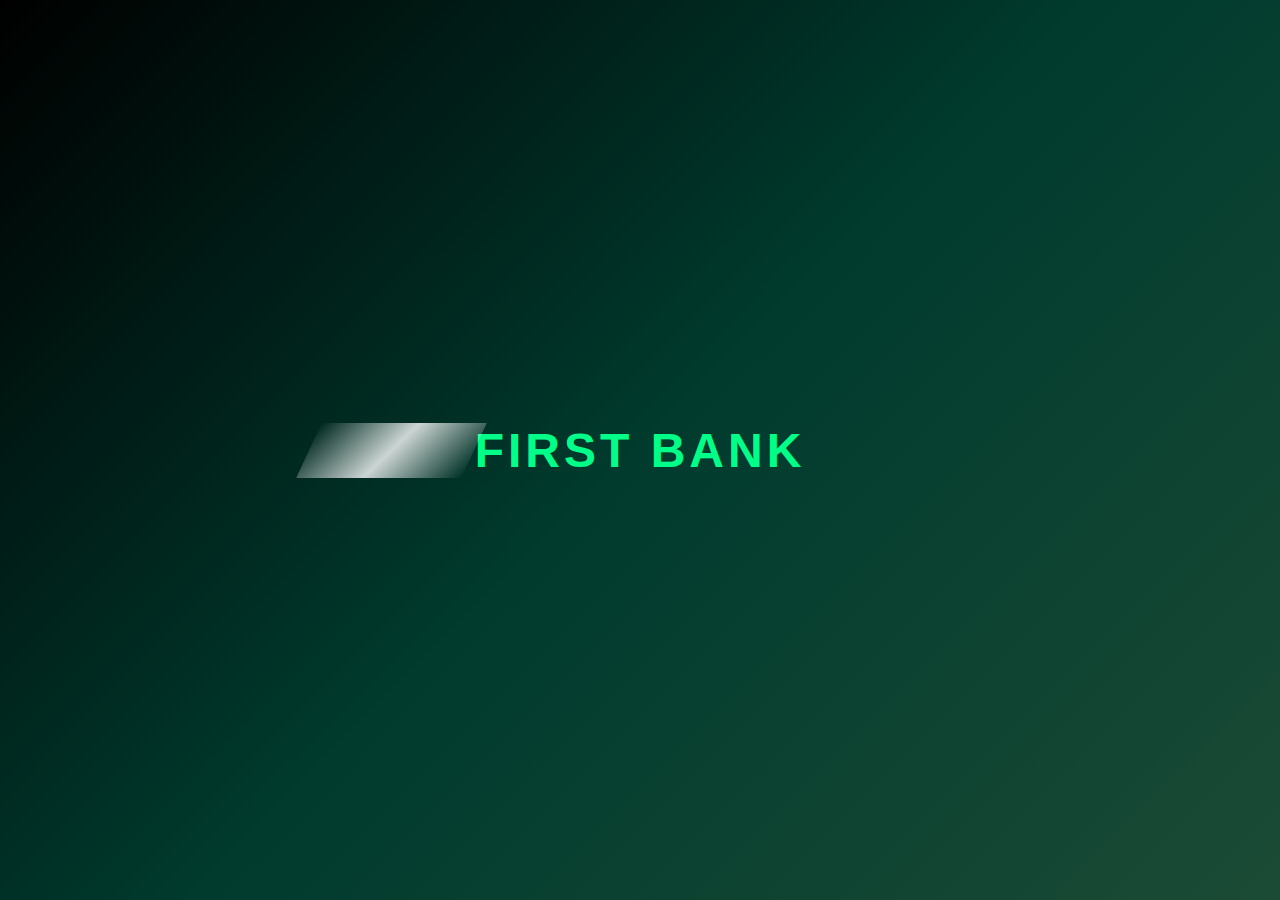
<file: index.html>
<!DOCTYPE html>
<html lang="pt-BR">
<head>
<meta charset="UTF-8" />
<meta name="viewport" content="width=device-width, initial-scale=1.0"/>
<title>Banco Seguro - First Bank</title>

<style>
* { margin:0; padding:0; box-sizing:border-box; }

body {
  font-family: 'Poppins', sans-serif;
  background: radial-gradient(circle at top, #001911, #000);
  color: #fff;
  height: 100vh;
  display: flex;
  flex-direction: column;
  justify-content: center;
  align-items: center;
  overflow-x: hidden;
}

/* ---------- Splash Screen ---------- */
#splash {
  position: fixed;
  top:0; left:0;
  width:100%; height:100%;
  background: linear-gradient(135deg, #000000, #003b2e, #1b4b35);
  display:flex;
  justify-content:center;
  align-items:center;
  z-index:9999;
  overflow:hidden;
}

#splash h1 {
  font-size:3rem;
  color:#00FF88;
  position: relative;
  text-transform: uppercase;
  letter-spacing: 4px;
  font-family: 'Poppins', sans-serif;
  animation: brilho 2s infinite alternate;
  text-align: center;
}

/* Linha de luz animada */
#splash h1::after {
  content:'';
  position:absolute;
  top:0; left:-50%;
  width:50%; height:100%;
  background: linear-gradient(120deg, rgba(255,255,255,0.0) 0%, rgba(255,255,255,0.8) 50%, rgba(255,255,255,0.0) 100%);
  transform: skewX(-25deg);
  animation: slide 2s forwards;
}

@keyframes slide {
  0% { left:-50%; }
  100% { left:150%; }
}

@keyframes brilho {
  0% { text-shadow: 0 0 6px #00FF88; }
  100% { text-shadow: 0 0 25px #00FF88; }
}

/* Fade out */
.fade-out {
  animation: fadeOut 1s forwards;
}
@keyframes fadeOut {
  0% { opacity:1; }
  100% { opacity:0; visibility:hidden; }
}

/* ---------- Container ---------- */
.container {
  display:none;
  text-align:center;
  padding: 30px 20px;
  max-width:400px;
  width:90%;
  background: rgba(0,0,0,0.3);
  border: 1px solid rgba(0,255,136,0.25);
  border-radius:20px;
  box-shadow: 0 0 20px rgba(0,255,136,0.1);
  backdrop-filter: blur(8px);
}

/* ---------- Logo e título ---------- */
.logo-banco {
  width: 250px;
  height: 200px;
  object-fit: contain;
  display: block;
  margin: 0 auto 10px auto;
  filter: drop-shadow(0 0 10px #00FF88);
  animation: brilho 2s infinite alternate;
}

h2 {
  color:#00FF88;
  font-weight:600;
  margin-bottom:20px;
  text-shadow:0 0 10px #00FF88;
}

/* ---------- Alternar login/cadastro ---------- */ 
.switcher {
  display:flex;
  gap:10px;
  justify-content:center;
  margin-bottom: 20px;
  flex-wrap: wrap;
}
.switcher button {
  padding:10px 16px;
  border-radius:20px;
  border:none;
  cursor:pointer;
  font-weight:bold;
  background:#003b2e;
  color:#00FF88;
  transition:0.3s;
  flex: 1;
  min-width: 120px;
}
.switcher .ativo {
  background:#00FF88;
  color:#000;
  box-shadow:0 0 10px #00FF88;
}

/* ---------- Formulários ---------- */
.formulario { display:none; }
.formulario.ativo { display:block; }

.input-group {
  display: flex;
  align-items: center;
  margin-bottom: 12px;
  background: rgba(0,255,136,0.08);
  border-radius: 12px;
  padding: 10px 14px;
  border: 1px solid rgba(0,255,136,0.25);
}
.input-group .icon {
  margin-right: 10px;
  font-size: 1.2rem;
}
.input-group input {
  flex: 1;
  background: transparent;
  border: none;
  outline: none;
  color: #fff;
  font-size: 1rem;
}

.btn-acessar {
  width: 100%;
  padding: 12px;
  border: none;
  border-radius: 20px;
  background: linear-gradient(90deg, #00ff88, #007755);
  color: #000;
  font-weight: bold;
  cursor: pointer;
  transition: 0.3s;
  margin-top: 8px;
}
.btn-acessar:hover {
  transform: scale(1.03);
  box-shadow: 0 0 15px #00ff88;
}

.mensagem-caixa { 
  margin-top:12px; 
  padding:10px 14px; 
  border-radius:10px; 
  display:inline-block; 
  min-width:250px; 
  transition:0.3s; 
}

a.button {
  display: inline-block;
  color: #00FF88;
  margin-top: 16px;
  text-decoration: none;
  font-weight: 500;
  transition: 0.3s;
}
a.button:hover {
  color: #fff;
  text-shadow: 0 0 8px #00FF88;
}

/* ---------- RESPONSIVIDADE ---------- */
@media (max-width: 768px) {
  #splash h1 { font-size: 2.3rem; letter-spacing: 3px; }
  .container { max-width: 360px; padding: 25px 18px; }
  .logo-banco { width: 85px; height: 85px; }
  h2 { font-size: 1.5rem; }
}

@media (max-width: 480px) {
  #splash h1 { font-size: 1.8rem; letter-spacing: 2px; }
  .container { width: 92%; padding: 22px 16px; }
  .logo-banco { width: 70px; height: 70px; }
  h2 { font-size: 1.3rem; }
  .input-group { padding: 8px 12px; }
  .input-group input { font-size: 0.95rem; }
  .switcher { gap:6px; }
  .switcher button { font-size: 0.9rem; padding:8px 12px; min-width:100px; }
  .btn-acessar { font-size: 0.95rem; padding:10px; }
  .mensagem-caixa { width:100%; font-size:0.85rem; }
}

@media (max-width: 360px) {
  #splash h1 { font-size: 1.5rem; }
  h2 { font-size: 1.1rem; }
  .switcher button { font-size: 0.85rem; }
}
</style>
</head>

<body>
  <div id="splash">
    <h1>First Bank</h1>
  </div>

  <div class="container">
    <img src="logo.png" alt="Logo Banco Seguro" class="logo-banco">
    

    <div class="switcher">
      <button id="btn-login" class="ativo" onclick="mostrar('login')">Entrar</button>
      <button id="btn-cadastro" onclick="mostrar('cadastro')">Criar conta</button>
    </div>

    <!-- Login -->
    <div id="form-login" class="formulario ativo">
      <div class="input-group">
        <span class="icon">👤</span>
        <input type="text" id="cpfLogin" data-mask="cpf" placeholder="Digite seu CPF">
      </div>
      <div class="input-group">
        <span class="icon">🔒</span>
        <input type="password" id="senhaLogin" placeholder="Digite sua senha">
      </div>
      <button class="btn-acessar" onclick="verificarLogin()">Acessar</button>
      <div id="mensagemLogin" class="mensagem-caixa" style="display:none;"></div>
    </div>

    <!-- Cadastro -->
    <div id="form-cadastro" class="formulario">
      <div class="input-group">
        <span class="icon">👤</span>
        <input type="text" id="cpfCadastro" data-mask="cpf" placeholder="CPF (novo usuário)">
      </div>
      <div class="input-group">
        <span class="icon">📞</span>
        <input type="text" id="telefoneCadastro" data-mask="telefone" placeholder="Telefone (ex: (11) 91234-5678)">
      </div>
      <div class="input-group">
        <span class="icon">🔒</span>
        <input type="password" id="senhaCadastro" placeholder="Senha (mín. 4 caracteres)">
      </div>
      <div class="input-group">
        <span class="icon">🔒</span>
        <input type="password" id="senhaCadastroConf" placeholder="Confirme a senha">
      </div>
      <button class="btn-acessar" onclick="criarConta()">Criar conta</button>
      <div id="mensagemCadastro" class="mensagem-caixa" style="display:none;"></div>
    </div>

    <a href="#" class="button">saiba mais.</a>
  </div>

<script>
window.addEventListener('load', ()=>{
  const splash = document.getElementById('splash');
  const container = document.querySelector('.container');
  setTimeout(()=>{
    splash.classList.add('fade-out');
    setTimeout(()=> {
      splash.style.display='none';
      container.style.display='block';
    }, 1000);
  }, 2500);
});

function mostrar(tipo){
  document.getElementById("form-login").classList.remove("ativo");
  document.getElementById("form-cadastro").classList.remove("ativo");
  document.getElementById("btn-login").classList.remove("ativo");
  document.getElementById("btn-cadastro").classList.remove("ativo");
  if(tipo === "login"){
    document.getElementById("form-login").classList.add("ativo");
    document.getElementById("btn-login").classList.add("ativo");
  } else {
    document.getElementById("form-cadastro").classList.add("ativo");
    document.getElementById("btn-cadastro").classList.add("ativo");
  }
  ocultarMensagens();
}

function mostrarMensagem(id, texto, cor="#fff", fundo="rgba(0,0,0,0.35)"){
  const el = document.getElementById(id);
  el.style.display = "inline-block";
  el.style.color = cor;
  el.style.background = fundo;
  el.innerText = texto;
}

function ocultarMensagens(){
  ["mensagemLogin","mensagemCadastro"].forEach(id => {
    const el = document.getElementById(id);
    el.style.display = "none";
    el.innerText = "";
  });
}

function carregarUsuarios(){
  const raw = localStorage.getItem("banco_usuarios");
  return raw ? JSON.parse(raw) : {};
}
function salvarUsuarios(obj){
  localStorage.setItem("banco_usuarios", JSON.stringify(obj));
}

function formatarCPF(valor){
  const nums = valor.replace(/\D/g,'').slice(0,11);
  const partes = [];
  if(nums.length>0) partes.push(nums.slice(0,3));
  if(nums.length>3) partes.push(nums.slice(3,6));
  if(nums.length>6) partes.push(nums.slice(6,9));
  const finais = nums.slice(9,11);
  let resultado = partes.join('.');
  if(finais) resultado += (resultado ? '-' : '') + finais;
  return resultado;
}
function formatarTelefone(valor){
  const nums = valor.replace(/\D/g,'').slice(0,11);
  if(nums.length<=2) return '('+nums;
  if(nums.length<=7) return '('+nums.slice(0,2)+') '+nums.slice(2);
  return '('+nums.slice(0,2)+') '+nums.slice(2,7)+'-'+nums.slice(7);
}
function aplicarMascara(input, tipo){
  const start = input.selectionStart;
  const oldVal = input.value;
  let novoVal;
  if(tipo==='cpf') novoVal = formatarCPF(oldVal);
  else if(tipo==='telefone') novoVal = formatarTelefone(oldVal);
  input.value = novoVal;
  let numerosAntesCursor = oldVal.slice(0,start).replace(/\D/g,'').length;
  let pos=0, contNums=0;
  while(pos<novoVal.length && contNums<numerosAntesCursor){
    if(/\d/.test(novoVal[pos])) contNums++;
    pos++;
  }
  input.setSelectionRange(pos,pos);
}
function ativarMascaras(){
  document.querySelectorAll('input[data-mask]').forEach(input=>{
    const tipo = input.dataset.mask;
    const max = tipo==='cpf'?14:15;
    input.setAttribute('maxlength', max);
    input.addEventListener('input', e=>aplicarMascara(e.target,tipo));
    input.addEventListener('paste', e=>setTimeout(()=>aplicarMascara(e.target,tipo),0));
  });
}
document.addEventListener('DOMContentLoaded', ativarMascaras);

function criarConta(){
  ocultarMensagens();
  const cpfRaw = document.getElementById("cpfCadastro").value;
  const telefoneRaw = document.getElementById("telefoneCadastro").value;
  const senha = document.getElementById("senhaCadastro").value;
  const senhaConf = document.getElementById("senhaCadastroConf").value;

  const cpf = cpfRaw.replace(/\D/g,'');
  const telefone = telefoneRaw.replace(/\D/g,'');

  if(!cpf){ mostrarMensagem("mensagemCadastro","Digite um CPF válido.","#fff","rgba(255,140,0,0.2)"); return; }
  if(!telefone || telefone.length<10){ mostrarMensagem("mensagemCadastro","Telefone inválido","#fff","rgba(255,140,0,0.2)"); return; }
  if(senha.length<4){ mostrarMensagem("mensagemCadastro","Senha muito curta (mín 4 caracteres).","#fff","rgba(255,0,0,0.25)"); return; }
  if(senha !== senhaConf){ mostrarMensagem("mensagemCadastro","As senhas não conferem","#fff","rgba(255,0,0,0.25)"); return; }

  const usuarios = carregarUsuarios();
  if(usuarios[cpf]){ mostrarMensagem("mensagemCadastro","Já existe uma conta com esse CPF","#fff","rgba(255,140,0,0.2)"); return; }

  usuarios[cpf] = { senha, telefone };
  salvarUsuarios(usuarios);
  mostrarMensagem("mensagemCadastro","✅ Conta criada! Faça login agora.","lightgreen","rgba(0,128,0,0.15)");
  setTimeout(()=>{
    document.getElementById("cpfCadastro").value="";
    document.getElementById("telefoneCadastro").value="";
    document.getElementById("senhaCadastro").value="";
    document.getElementById("senhaCadastroConf").value="";
    mostrar("login");
  },1000);
}

function verificarLogin(){
  ocultarMensagens();
  const cpfRaw = document.getElementById("cpfLogin").value;
  const senha = document.getElementById("senhaLogin").value;
  const cpf = cpfRaw.replace(/\D/g,'');
  if(!cpf || !senha){ mostrarMensagem("mensagemLogin","Preencha CPF e senha","#fff","rgba(255,140,0,0.2)"); return; }

  const usuarios = carregarUsuarios();
  if(usuarios[cpf] && usuarios[cpf].senha === senha){
    mostrarMensagem("mensagemLogin","✅ Login bem-sucedido! Redirecionando...","lightgreen","rgba(0,128,0,0.15)");
    localStorage.setItem('ultimo_cpf_logado', cpf);
    setTimeout(()=> window.location.href="index1.html",1000);
  } else {
    mostrarMensagem("mensagemLogin","❌ CPF ou senha incorretos","#fff","rgba(255,0,0,0.25)");
  }
}

(function inicializarExemplo(){
  const usuarios = carregarUsuarios();
  const exemploCpf = "12345678910";
  if(!usuarios[exemploCpf]){ 
    usuarios[exemploCpf]={ senha:"2000", telefone:"11999998888" };
    salvarUsuarios(usuarios); 
  }
})();
</script>
</body>
</html>
</file>
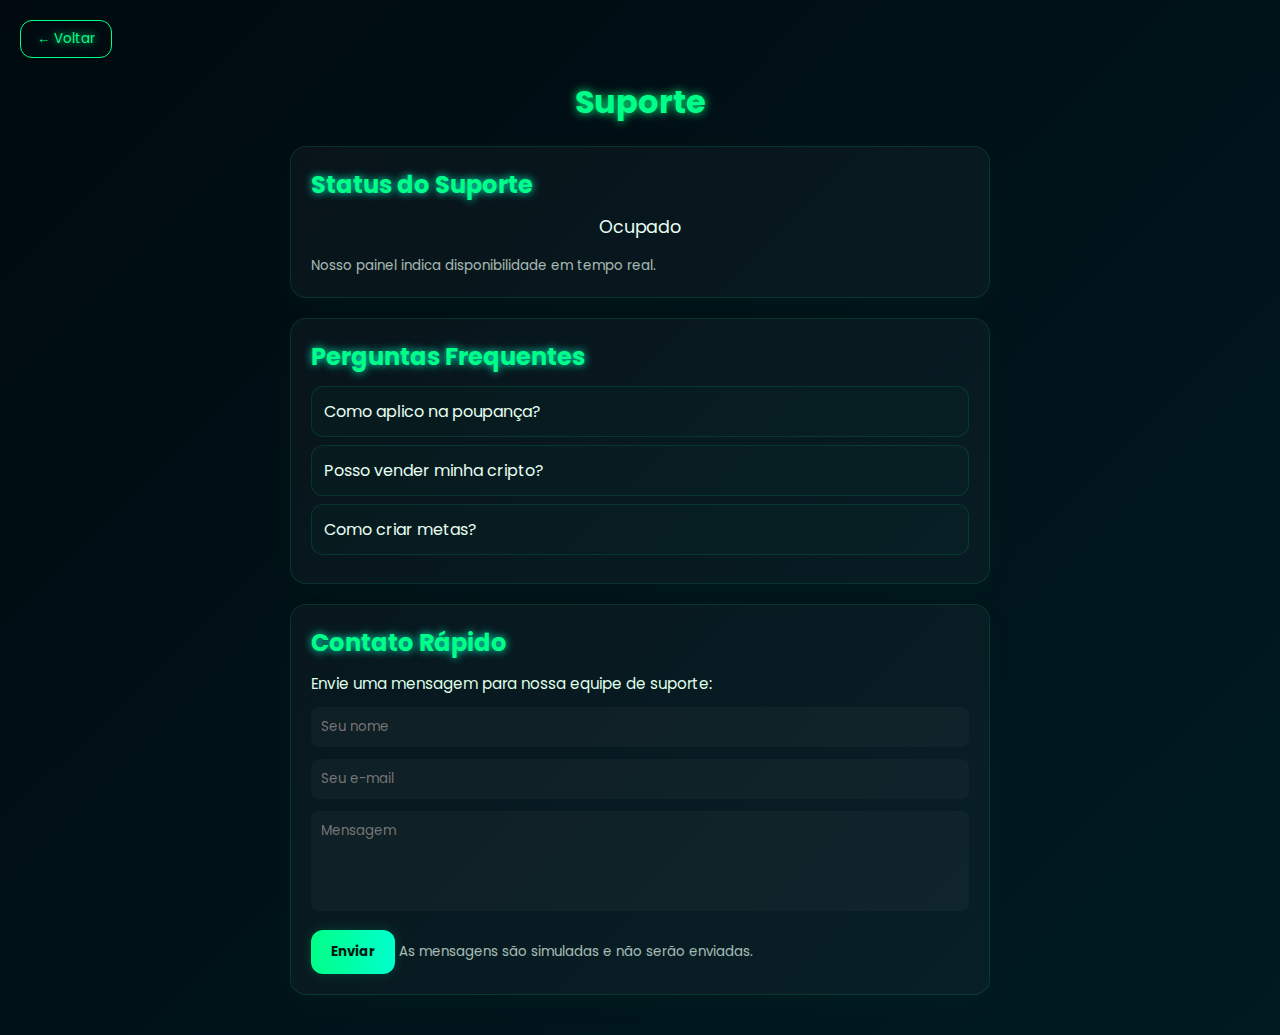
<file: ajuda.html>
<!DOCTYPE html>
<html lang="pt-BR">
<head>
<meta charset="UTF-8">
<meta name="viewport" content="width=device-width, initial-scale=1.0">
<title>Suporte</title>
<link href="https://fonts.googleapis.com/css2?family=Poppins:wght@400;600;700&display=swap" rel="stylesheet">
<style>
:root{
  --bg1:#000a0f;
  --bg2:#001a22;
  --neon:#00ff88;
  --neon-accent:#00ffcc;
  --card-radius:16px;
}
*{box-sizing:border-box;margin:0;padding:0;font-family:'Poppins',sans-serif;color:#e7fff2;}
body{
  background: linear-gradient(135deg,var(--bg1),var(--bg2));
  min-height:100vh;
  display:flex;
  flex-direction:column;
  align-items:center;
  padding:20px;
}
h1{
  font-size:2rem;
  color:var(--neon);
  text-shadow:0 0 10px var(--neon);
  margin-bottom:20px;
}
.panel{
  background:rgba(255,255,255,0.03);
  border:1px solid rgba(0,255,136,0.12);
  border-radius:var(--card-radius);
  padding:20px;
  margin-bottom:20px;
  width:100%;
  max-width:700px;
  box-shadow:0 8px 30px rgba(0,255,136,0.03);
}
.panel h2{
  color:var(--neon);
  text-shadow:0 0 8px var(--neon-accent);
  margin-bottom:12px;
}
.panel p{
  font-size:0.95rem;
  color:#dfffe9;
  margin-bottom:12px;
}
input, textarea{
  width:100%;
  padding:10px;
  margin-bottom:12px;
  border-radius:8px;
  border:none;
  background:rgba(255,255,255,0.03);
  color:#eafff0;
}
textarea{resize:none; height:100px;}
.btn{
  background: linear-gradient(90deg,var(--neon),var(--neon-accent));
  border:none;
  color:#001a12;
  padding:12px 20px;
  border-radius:12px;
  font-weight:700;
  cursor:pointer;
  box-shadow:0 0 12px rgba(0,255,136,0.18);
  transition:0.3s;
}
.btn:hover{box-shadow:0 0 24px rgba(0,255,136,0.28);}
.faq-item{
  border:1px solid rgba(0,255,136,0.12);
  padding:12px;
  margin-bottom:8px;
  border-radius:12px;
  cursor:pointer;
  background:rgba(0,255,136,0.02);
  transition:0.3s;
}
.faq-item:hover{background:rgba(0,255,136,0.05);}
.answer{
  display:none;
  margin-top:6px;
  font-size:0.9rem;
  color:#bfffe0;
}
.status{
  text-align:center;
  font-size:1.1rem;
  margin-bottom:12px;
}
.back-btn{
  align-self:flex-start;
  margin-bottom:20px;
  background: none;
  border: 1px solid var(--neon);
  color: var(--neon);
  padding: 8px 16px;
  border-radius: 12px;
  cursor: pointer;
  text-shadow:0 0 8px var(--neon);
  transition:0.3s;
}
.back-btn:hover{
  background: var(--neon-accent);
  color:#001a12;
  box-shadow:0 0 20px var(--neon-accent);
}
@keyframes neonPulse{
  0%,100%{text-shadow:0 0 8px var(--neon);}
  50%{text-shadow:0 0 20px var(--neon-accent);}
}
</style>
</head>
<body>

<!-- Botão de voltar -->
<button class="back-btn" onclick="voltar()">← Voltar</button>

<h1>Suporte </h1>

<div class="panel">
  <h2>Status do Suporte</h2>
  <div class="status" id="status">Carregando...</div>
  <small style="opacity:0.7;">Nosso painel indica disponibilidade em tempo real.</small>
</div>

<div class="panel">
  <h2>Perguntas Frequentes</h2>
  <div class="faq-item" onclick="toggleFAQ(this)">
    Como aplico na poupança?
    <div class="answer">Clique em "Aplicar" na seção de Poupança e insira o valor desejado.</div>
  </div>
  <div class="faq-item" onclick="toggleFAQ(this)">
    Posso vender minha cripto?
    <div class="answer">Sim! Na seção Cripto, clique em "Vender" e escolha o valor.</div>
  </div>
  <div class="faq-item" onclick="toggleFAQ(this)">
    Como criar metas?
    <div class="answer">Vá para a página de Metas e clique em "Adicionar nova meta".</div>
  </div>
</div>

<div class="panel">
  <h2>Contato Rápido</h2>
  <p>Envie uma mensagem para nossa equipe de suporte:</p>
  <input type="text" placeholder="Seu nome" id="nome">
  <input type="email" placeholder="Seu e-mail" id="email">
  <textarea placeholder="Mensagem" id="mensagem"></textarea>
  <button class="btn" onclick="enviarMensagem()">Enviar</button>
  <small style="opacity:0.7;">As mensagens são simuladas e não serão enviadas.</small>
</div>

<script>
// FAQ toggle
function toggleFAQ(el){
  const ans = el.querySelector('.answer');
  ans.style.display = ans.style.display === 'block' ? 'none' : 'block';
}

// Simula status do suporte
const statusEl = document.getElementById('status');
function atualizarStatus(){
  const estados = ['Ocupado','Ocupado','Ocupado'];
  statusEl.textContent = estados[Math.floor(Math.random()*estados.length)];
  statusEl.style.animation = 'neonPulse 2.5s infinite';
}
atualizarStatus();
setInterval(atualizarStatus,5000);

// Simula envio de mensagem
function enviarMensagem(){
  const nome = document.getElementById('nome').value.trim();
  const email = document.getElementById('email').value.trim();
  const msg = document.getElementById('mensagem').value.trim();
  if(!nome || !email || !msg){ alert('Preencha todos os campos'); return; }
  alert(`Obrigado ${nome}! Sua mensagem foi recebida (simulação).`);
  document.getElementById('nome').value='';
  document.getElementById('email').value='';
  document.getElementById('mensagem').value='';
}

// Botão voltar
function voltar(){
  window.location.href="index3.html"; // substitua pelo link da página principal
}
</script>

</body>
</html>
</file>
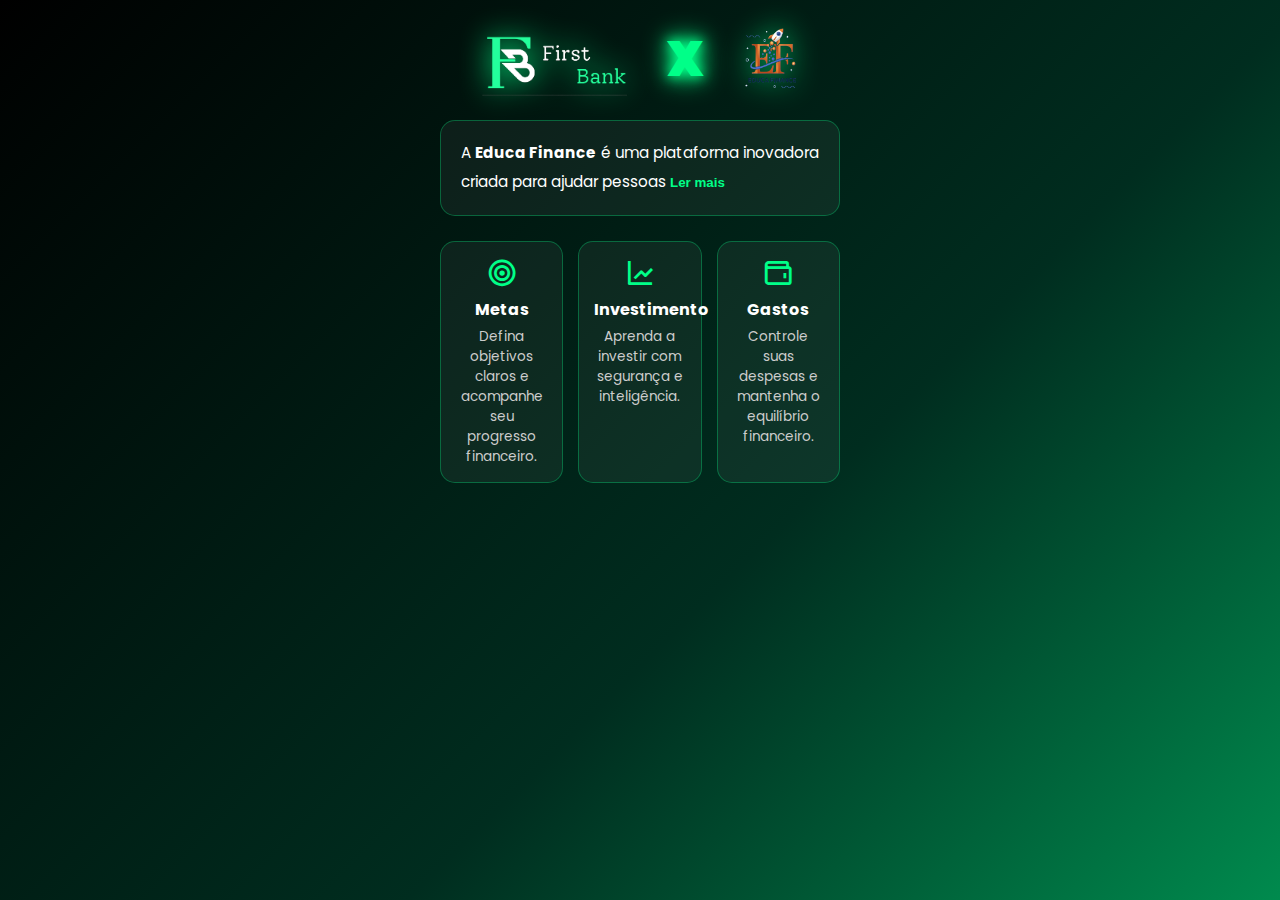
<file: educa.html>
<!DOCTYPE html>
<html lang="pt-BR">
<head>
<meta charset="UTF-8" />
<meta name="viewport" content="width=device-width, initial-scale=1.0" />
<title>Parceria - Educa Finance</title>

<!-- Fonte futurista e ícones -->
<link href="https://fonts.googleapis.com/css2?family=Poppins:wght@400;600&display=swap" rel="stylesheet">
<link href="https://unpkg.com/boxicons@2.1.4/css/boxicons.min.css" rel="stylesheet">

<style>
  * {
    margin: 0;
    padding: 0;
    box-sizing: border-box;
  }

  body {
    font-family: 'Poppins', sans-serif;
    background: linear-gradient(135deg,#000,#002d1f 60%,#00ff88 150%);
    color: #fff;
    min-height: 100vh;
    display: flex;
    flex-direction: column;
    align-items: center;
    padding: 20px;
  }

  h1 {
    font-size: 1.6rem;
    text-align: center;
    color: #00ff88;
    text-shadow: 0 0 10px #00ff88, 0 0 20px #00ff88;
    margin-bottom: 20px;
  }

  /* Cabeçalho logos com X gigante */
  .header-logos {
    display: flex;
    justify-content: center;
    align-items: center;
    gap: 20px;
    margin-bottom: 20px;
    flex-wrap: wrap;
  }

  .header-logos img {
    height: 80px;
    width: auto;
    filter: drop-shadow(0 0 15px #00ff88);
    transition: transform 0.3s ease;
  }

  .header-logos img:hover {
    transform: scale(1.05);
  }

  .parceria-x {
    font-size: 3rem;
    color: #00ff88;
    text-shadow: 0 0 12px #00ff88, 0 0 20px #00ff88, 0 0 30px #00ff88;
    font-weight: 900;
    margin: 0 5px;
  }

  /* Descrição */
  .descricao {
    background: rgba(255, 255, 255, 0.05);
    border: 1px solid rgba(0, 255, 136, 0.3);
    border-radius: 15px;
    padding: 20px;
    width: 100%;
    max-width: 400px;
    text-align: justify;
    font-size: 0.95rem;
    line-height: 1.6;
    position: relative;
    overflow: hidden;
    margin-bottom: 25px;
  }

  .descricao span {
    display: none;
  }

  .descricao.expanded span {
    display: inline;
  }

  .ler-mais {
    background: none;
    border: none;
    color: #00ff88;
    font-weight: 600;
    cursor: pointer;
    margin-top: 10px;
    display: inline-block;
    transition: 0.3s;
  }

  .ler-mais:hover {
    text-shadow: 0 0 8px #00ff88;
  }

  /* Opções com ícones futuristas */
  .opcoes {
    display: grid;
    grid-template-columns: repeat(auto-fit, minmax(100px, 1fr));
    gap: 15px;
    width: 100%;
    max-width: 400px;
  }

  .opcao {
    background: rgba(255, 255, 255, 0.05);
    border: 1px solid rgba(0, 255, 136, 0.3);
    border-radius: 15px;
    padding: 15px;
    text-align: center;
    transition: 0.3s;
    cursor: pointer;
  }

  .opcao:hover {
    background: rgba(0, 255, 136, 0.15);
    box-shadow: 0 0 15px #00ff88;
  }

  .opcao i {
    font-size: 2rem;
    color: #00ff88;
    margin-bottom: 8px;
  }

  .opcao h3 {
    font-size: 1rem;
    color: #fff;
    margin-bottom: 5px;
  }

  .opcao p {
    font-size: 0.85rem;
    color: #ccc;
  }

  /* Responsividade */
  @media (max-width: 480px) {
    h1 {
      font-size: 1.3rem;
    }

    .header-logos img {
      height: 60px;
    }

    .parceria-x {
      font-size: 2.2rem;
    }

    .descricao {
      font-size: 0.9rem;
    }

    .opcao i {
      font-size: 1.8rem;
    }
  }
</style>
</head>
<body>

 

  <!-- Logos com X -->
  <div class="header-logos">
    <img src="logo.png" alt="FirstBank">
    <div class="parceria-x">X</div>
    <img src="ef.png" alt="Educa Finance">
  </div>

  <!-- Descrição da Educa Finance -->
  <div class="descricao" id="descricao">
    A <strong>Educa Finance</strong> é uma plataforma inovadora criada para ajudar pessoas
    <span>
      de todas as idades a desenvolverem uma relação saudável com o dinheiro. Através de conteúdo educativo, ferramentas interativas e metas financeiras personalizadas, a Educa Finance ensina como planejar, investir e alcançar objetivos com inteligência. 
      Em parceria com a <strong>FutureSafe</strong>, a iniciativa busca unir educação e tecnologia, oferecendo uma experiência moderna, intuitiva e segura, que capacita o usuário a tomar decisões conscientes sobre seu futuro financeiro. 
      O objetivo é transformar o aprendizado em ação — guiando cada pessoa rumo à independência financeira e ao controle total de suas finanças, com foco em propósito, disciplina e crescimento real.
    </span>
    <button class="ler-mais" id="lerMaisBtn">Ler mais</button>
  </div>

  <!-- Opções com ícones -->
  <div class="opcoes">
    <div class="opcao">
      <i class='bx bx-bullseye'></i>
      <h3>Metas</h3>
      <p>Defina objetivos claros e acompanhe seu progresso financeiro.</p>
    </div>
    <div class="opcao">
      <i class='bx bx-line-chart'></i>
      <h3>Investimento</h3>
      <p>Aprenda a investir com segurança e inteligência.</p>
    </div>
    <div class="opcao">
      <i class='bx bx-wallet'></i>
      <h3>Gastos</h3>
      <p>Controle suas despesas e mantenha o equilíbrio financeiro.</p>
    </div>
  </div>

  <script>
    const btn = document.getElementById('lerMaisBtn');
    const descricao = document.getElementById('descricao');

    btn.addEventListener('click', () => {
      descricao.classList.toggle('expanded');
      btn.textContent = descricao.classList.contains('expanded') ? 'Ler menos' : 'Ler mais';
    });
  </script>

</body>
</html>
</file>
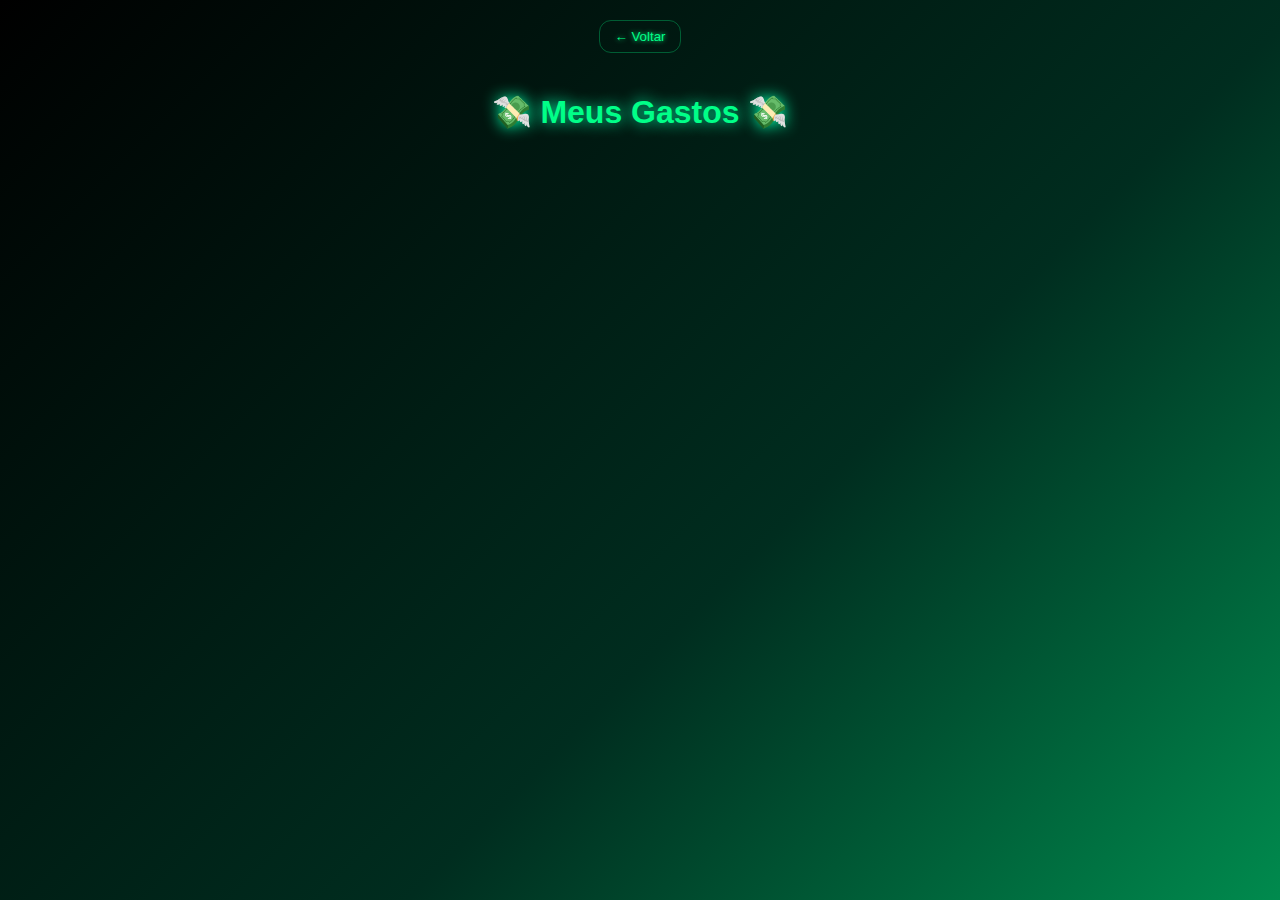
<file: gastos.html>
<!DOCTYPE html>
<html lang="pt-BR">
<head>
<meta charset="UTF-8" />
<meta name="viewport" content="width=device-width, initial-scale=1.0" />
<title>Gastos - First Bank</title>
<style>
  * { margin:0; padding:0; box-sizing:border-box; font-family:'Poppins',sans-serif; }
  body {
    background: linear-gradient(135deg,#000,#002d1f 60%,#00ff88 150%);
    color:#fff;
    min-height:100vh;
    display:flex;
    flex-direction:column;
    align-items:center;
    padding:20px;
  }
  h1 {
    color:#00ff88;
    margin:20px 0;
    text-shadow:0 0 15px #00ffaa;
    text-align:center;
  }
  .back-btn {
    background:none;
    border:1px solid rgba(0,255,136,0.3);
    color:#00ff88;
    border-radius:12px;
    padding:8px 14px;
    cursor:pointer;
    margin-bottom:20px;
    text-shadow:0 0 5px #00ff88;
    transition:0.3s;
  }
  .back-btn:hover { background: rgba(0,255,136,0.1); box-shadow:0 0 15px #00ff88; }

  #gastosContainer {
    display:flex;
    flex-direction:column;
    gap:15px;
    width:100%;
    max-width:420px;
    margin-bottom:40px;
  }

  .gasto {
    display:flex;
    justify-content:space-between;
    align-items:center;
    padding:15px 20px;
    border-radius:15px;
    
    border:2px solid;
    box-shadow:0 0 15px rgba(0,255,136,0.3);
  }
  .gasto span {
    font-size:0.95em;
  }
  .gasto .tipo-pix { border-color: #ff4c4c; color:#ff4c4c; }
  .gasto .tipo-meta { border-color: #00ff88; color:#00ff88; }

  .gasto .descricao { font-weight:600; }
  .gasto .valor { font-weight:600; }
  .gasto .data { font-size:0.75em; opacity:0.7; margin-left:10px; }

  @media(max-width:480px){
    .gasto { flex-direction:column; align-items:flex-start; padding:12px 15px; }
    .gasto .data { margin-left:0; margin-top:5px; }
  }
</style>
</head>
<body>

<button class="back-btn" onclick="window.location.href='index3.html'">← Voltar</button>
<h1>💸 Meus Gastos 💸</h1>

<div id="gastosContainer"></div>

<script>
// Função para formatar BRL
function formatBRL(n){
  return n.toLocaleString('pt-BR', { style:'currency', currency:'BRL' });
}

// Pega todos os gastos do localStorage
const gastos = JSON.parse(localStorage.getItem('gastos') || '[]');
const container = document.getElementById('gastosContainer');

// Ordena do mais recente
gastos.sort((a,b)=> new Date(b.data) - new Date(a.data));

// Cria cards
gastos.forEach(gasto=>{
  const div = document.createElement('div');
  div.classList.add('gasto');
  div.classList.add(gasto.tipo === 'pix' ? 'tipo-pix' : 'tipo-meta');
  const date = new Date(gasto.data);
  div.innerHTML = `
    <span class="descricao">${gasto.descricao}</span>
    <span class="valor">${formatBRL(gasto.valor)}</span>
    <span class="data">${date.toLocaleDateString('pt-BR')} ${date.toLocaleTimeString('pt-BR',{hour:'2-digit',minute:'2-digit'})}</span>
  `;
  container.appendChild(div);
});
</script>

</body>
</html>
</file>
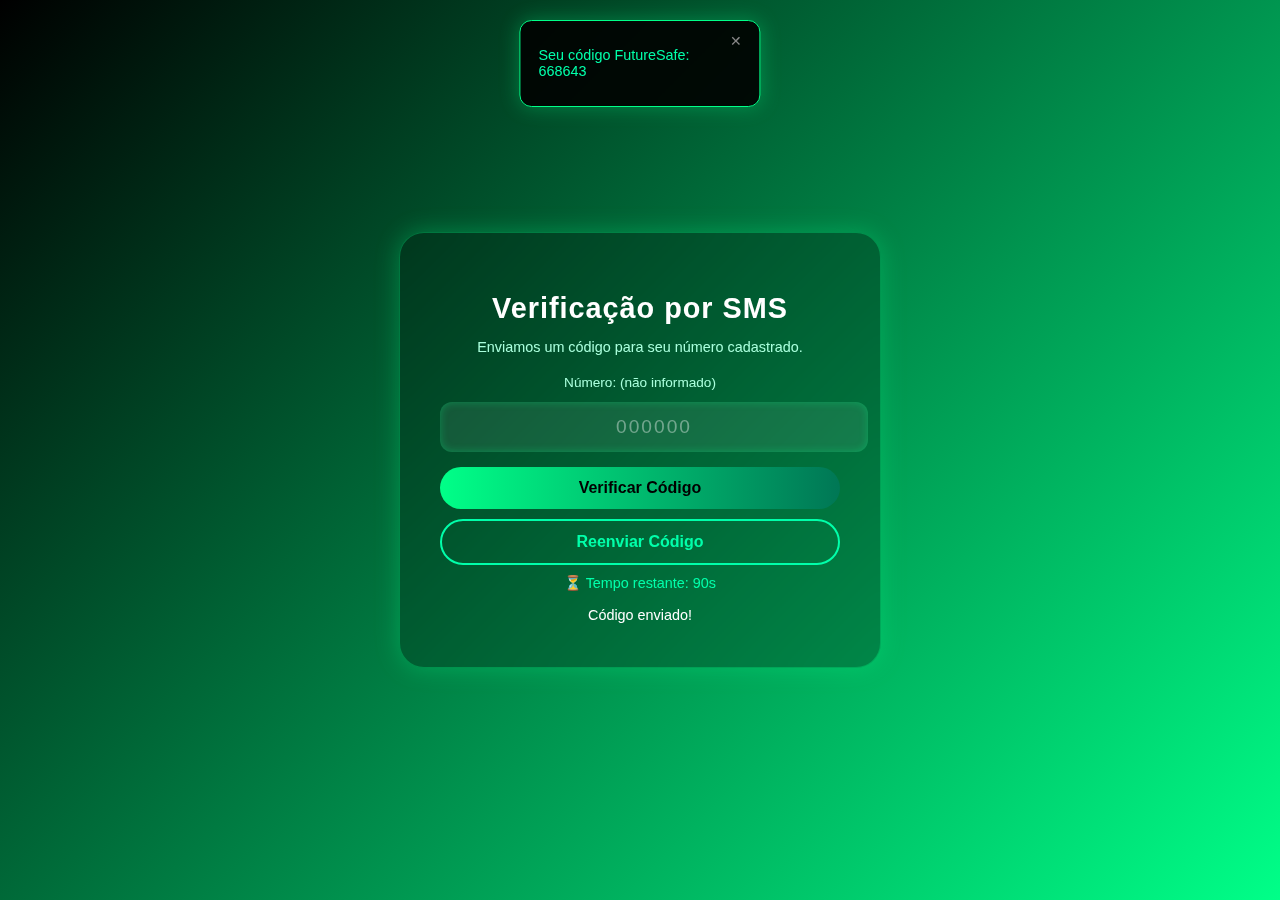
<file: index1.html>
<!DOCTYPE html>
<html lang="pt-BR">
<head>
  <meta charset="utf-8" />
  <meta name="viewport" content="width=device-width, initial-scale=1" />
  <title>First Bank</title>

  <style>
    body {
      margin: 0;
      padding: 0;
      background: linear-gradient(135deg, #000000, #00FF88);
      font-family: 'Inter', sans-serif;
      color: #fff;
      height: 100vh;
      display: flex;
      justify-content: center;
      align-items: center;
    }

    .container {
      background: rgba(0, 0, 0, 0.25);
      padding: 40px;
      border-radius: 25px;
      box-shadow: 0 0 25px rgba(0, 255, 136, 0.3);
      text-align: center;
      width: 90%;
      max-width: 400px;
      backdrop-filter: blur(8px);
      border: 1px solid rgba(0, 255, 136, 0.3);
      animation: fadeIn 1s ease-in-out;
    }

    @keyframes fadeIn {
      from { opacity: 0; transform: translateY(20px); }
      to { opacity: 1; transform: translateY(0); }
    }

    h1 {
      font-size: 1.8em;
      letter-spacing: 1px;
      margin-bottom: 10px;
    }

    .desc {
      color: #aaffdd;
      font-size: 0.9em;
      margin-bottom: 20px;
    }

    #campoCodigo {
      width: 100%;
      padding: 14px;
      border: none;
      border-radius: 12px;
      background: rgba(255, 255, 255, 0.08);
      color: #00FFAA;
      font-size: 1.2em;
      text-align: center;
      letter-spacing: 2px;
      outline: none;
      box-shadow: inset 0 0 8px rgba(0, 255, 136, 0.3);
    }

    #campoCodigo::placeholder {
      color: rgba(255, 255, 255, 0.4);
    }

    .botao {
      width: 100%;
      margin-top: 15px;
      padding: 12px;
      border: none;
      border-radius: 30px;
      background: linear-gradient(90deg, #00FF88, #007755);
      color: #000;
      font-weight: bold;
      cursor: pointer;
      font-size: 1em;
      transition: 0.3s;
    }

    .botao:hover {
      transform: scale(1.03);
      box-shadow: 0 0 10px #00FF88;
    }

    .botao-sec {
      background: transparent;
      color: #00FFAA;
      border: 2px solid #00FFAA;
      margin-top: 10px;
    }

    .botao-sec:hover {
      background: rgba(0, 255, 170, 0.1);
    }

    #msg {
      margin-top: 15px;
      font-size: 0.9em;
      color: #fff;
      min-height: 20px;
    }

    #timer {
      margin-top: 10px;
      font-size: 0.9em;
      color: #00FFAA;
    }

    .fake-sms {
      position: fixed;
      top: 20px;
      left: 50%;
      transform: translateX(-50%) translateY(-150%);
      background: rgba(0, 0, 0, 0.9);
      border: 1px solid #00FF88;
      color: #00FFAA;
      padding: 12px 18px;
      border-radius: 12px;
      box-shadow: 0 0 20px rgba(0, 255, 136, 0.3);
      transition: transform 0.5s ease;
      max-width: 320px;
      text-align: left;
      font-size: 0.9em;
      backdrop-filter: blur(6px);
      z-index: 1000;
    }

    .fake-sms.show {
      transform: translateX(-50%) translateY(0%);
    }

    .fechar-sms {
      float: right;
      cursor: pointer;
      color: #888;
    }

    .telefone {
      font-size: 0.85em;
      color: #aaffdd;
      margin-bottom: 12px;
    }

    button:disabled {
      opacity: 0.5;
      cursor: not-allowed;
    }

    /* =====================
       🔹 RESPONSIVIDADE 🔹
    ===================== */
    @media (max-width: 768px) {
      body {
        padding: 20px;
      }

      .container {
        width: 100%;
        max-width: 350px;
        padding: 25px;
        border-radius: 20px;
      }

      h1 {
        font-size: 1.6em;
      }

      .desc {
        font-size: 0.85em;
      }

      #campoCodigo {
        font-size: 1em;
        padding: 12px;
      }

      .botao {
        font-size: 0.95em;
        padding: 10px;
      }

      .botao-sec {
        font-size: 0.9em;
      }

      .fake-sms {
        width: 90%;
        font-size: 0.85em;
      }
    }

    @media (max-width: 480px) {
      h1 {
        font-size: 1.4em;
      }

      .container {
        padding: 20px;
        border-radius: 18px;
      }

      #campoCodigo {
        font-size: 1em;
      }

      .botao {
        font-size: 0.9em;
      }

      .fake-sms {
        font-size: 0.8em;
        max-width: 280px;
      }
    }
  </style>
</head>

<body>
  <div class="container">
    <h1>Verificação por SMS</h1>
    <p class="desc">Enviamos um código para seu número cadastrado.</p>

    <p id="telefoneExib" class="telefone">Número: (carregando...)</p>
    <input id="campoCodigo" type="text" inputmode="numeric" maxlength="6" placeholder="000000">

    <button id="btnVerificar" class="botao">Verificar Código</button>
    <button id="btnReenviar" class="botao botao-sec">Reenviar Código</button>

    <div id="timer"></div>
    <div id="msg"></div>
  </div>

  <div id="fakeSms" class="fake-sms">
    <span class="fechar-sms" id="fecharSms">✕</span>
    <p id="smsTexto"></p>
  </div>

  <script>
    const cpfLogado = localStorage.getItem('ultimo_cpf_logado');
    const usuarios = JSON.parse(localStorage.getItem('banco_usuarios') || '{}');
    const OTP_KEY = 'otp_' + cpfLogado;

    function gerarOTP() {
      return Math.floor(100000 + Math.random() * 900000).toString();
    }

    function salvarOTP(otp, duracao = 1200) {
      const exp = Date.now() + duracao * 1000;
      localStorage.setItem(OTP_KEY, JSON.stringify({ otp, exp }));
    }

    function lerOTP() {
      const raw = localStorage.getItem(OTP_KEY);
      if (!raw) return null;
      const data = JSON.parse(raw);
      if (Date.now() > data.exp) {
        localStorage.removeItem(OTP_KEY);
        return null;
      }
      return data.otp;
    }

    function mostrarSmsFake(codigo) {
      const sms = document.getElementById('fakeSms');
      document.getElementById('smsTexto').innerText = "Seu código FutureSafe: " + codigo;
      sms.classList.add('show');
      setTimeout(() => sms.classList.remove('show'), 15000); // desaparece após 15s
    }

    document.getElementById('fecharSms').onclick = () => {
      document.getElementById('fakeSms').classList.remove('show');
    };

    let timerInterval;
    function iniciarTimer(segundos) {
      const timer = document.getElementById('timer');
      const btnVerificar = document.getElementById('btnVerificar');
      clearInterval(timerInterval);
      let restante = segundos;

      timer.textContent = `⏳ Tempo restante: ${restante}s`;
      timerInterval = setInterval(() => {
        restante--;
        timer.textContent = `⏳ Tempo restante: ${restante}s`;
        if (restante <= 0) {
          clearInterval(timerInterval);
          document.getElementById('msg').innerText = "⏰ Código expirou, reenviar para continuar.";
          btnVerificar.disabled = true;
        }
      }, 1000);
    }

    function enviarCodigo() {
      const user = usuarios[cpfLogado];
      const otp = gerarOTP();
      salvarOTP(otp, 30);
      document.getElementById('telefoneExib').innerText = "Número: " + (user?.telefone || "(não informado)");
      mostrarSmsFake(otp);
      iniciarTimer(90);
      document.getElementById('msg').innerText = "Código enviado!";
      document.getElementById('btnVerificar').disabled = false;
    }

    document.getElementById('btnVerificar').addEventListener('click', () => {
      const input = document.getElementById('campoCodigo').value.trim();
      const otpSalvo = lerOTP();

      if (!otpSalvo) {
        document.getElementById('msg').innerText = "⚠️ Código expirado, reenvie.";
        return;
      }
      if (input === otpSalvo) {
        document.getElementById('msg').innerText = "✅ Verificação concluída!";
        localStorage.removeItem(OTP_KEY);
        setTimeout(() => window.location.href = "index2.html", 1000);
      } else {
        document.getElementById('msg').innerText = "❌ Código incorreto.";
      }
    });

    document.getElementById('btnReenviar').addEventListener('click', enviarCodigo);
    document.addEventListener('DOMContentLoaded', enviarCodigo);
  </script>
</body>
</html>
</file>
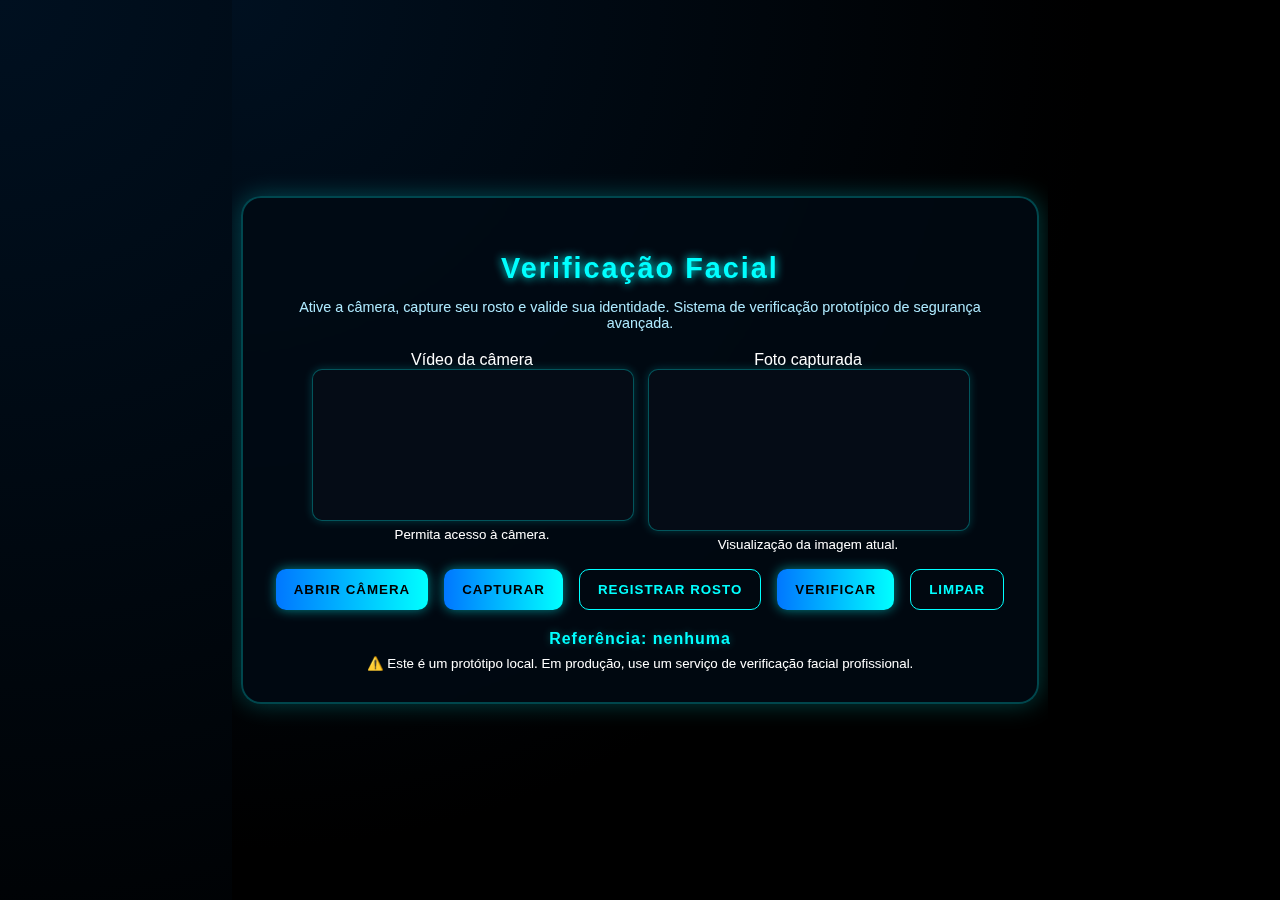
<file: index2.html>
<!DOCTYPE html>
<html lang="pt-BR">
<head>
  <meta charset="utf-8" />
  <meta name="viewport" content="width=device-width,initial-scale=1" />
  <title>Verificação Facial - Futurista</title>
  <style>
    :root {
      --cor-primaria: #00ffff;
      --cor-secundaria: #0077ff;
      --cor-fundo: #02040a;
      --cor-brilho: #0ff;
    }

    html, body {
      margin: 0;
      padding: 0;
      height: 100%;
      overflow: hidden;
      font-family: 'Orbitron', sans-serif;
      background: radial-gradient(circle at top left, #001020, #000000 70%);
      color: #fff;
      display: flex;
      align-items: center;
      justify-content: center;
    }

    @keyframes fundo-pulso {
      0% { background: radial-gradient(circle at top left, #001020, #000000 70%); }
      100% { background: radial-gradient(circle at bottom right, #001830, #000000 70%); }
    }

    body {
      animation: fundo-pulso 6s infinite alternate;
    }

    .card {
      width: 90%;
      max-width: 780px;
      background: rgba(0, 10, 20, 0.8);
      border: 2px solid rgba(0, 255, 255, 0.25);
      box-shadow: 0 0 25px rgba(0, 255, 255, 0.25);
      border-radius: 20px;
      padding: 30px;
      text-align: center;
      backdrop-filter: blur(8px);
      transition: 0.4s;
    }

    .card:hover {
      box-shadow: 0 0 45px rgba(0, 255, 255, 0.45);
      border-color: rgba(0, 255, 255, 0.4);
      transform: scale(1.02);
    }

    h2 {
      font-size: 1.8em;
      color: var(--cor-primaria);
      text-shadow: 0 0 10px var(--cor-brilho);
      letter-spacing: 2px;
      margin-bottom: 10px;
    }

    p {
      font-size: 0.9em;
      color: #aeeaff;
    }

    video, canvas {
      border-radius: 10px;
      background: #050c16;
      width: 100%;
      max-width: 320px;
      height: auto;
      border: 1px solid rgba(0, 255, 255, 0.3);
      box-shadow: 0 0 10px rgba(0, 255, 255, 0.2);
    }

    .row {
      display: flex;
      flex-wrap: wrap;
      justify-content: center;
      gap: 16px;
      margin-top: 20px;
    }

    .col {
      flex: 1 1 240px;
      min-width: 240px;
      max-width: 320px;
    }

    button {
      padding: 12px 18px;
      border-radius: 10px;
      border: none;
      cursor: pointer;
      font-weight: bold;
      font-family: 'Orbitron', sans-serif;
      text-transform: uppercase;
      transition: all 0.3s;
      letter-spacing: 1px;
    }

    .btn-primary {
      background: linear-gradient(90deg, var(--cor-secundaria), var(--cor-primaria));
      color: #000;
      box-shadow: 0 0 12px rgba(0, 255, 255, 0.5);
    }

    .btn-primary:hover {
      box-shadow: 0 0 24px rgba(0, 255, 255, 0.8);
      transform: scale(1.05);
    }

    .btn-ghost {
      background: transparent;
      border: 1px solid var(--cor-primaria);
      color: var(--cor-primaria);
    }

    .btn-ghost:hover {
      background: rgba(0, 255, 255, 0.1);
      box-shadow: 0 0 12px rgba(0, 255, 255, 0.3);
    }

    .msg {
      margin-top: 20px;
      min-height: 24px;
      font-weight: 600;
      text-shadow: 0 0 8px rgba(0, 255, 255, 0.3);
      color: var(--cor-primaria);
      letter-spacing: 1px;
    }

  </style>
</head>
<body>
  <div class="card">
    <h2>Verificação Facial</h2>
    <p>Ative a câmera, capture seu rosto e valide sua identidade. Sistema de verificação prototípico de segurança avançada.</p>

    <div class="row">
      <div class="col">
        <label>Vídeo da câmera</label>
        <video id="video" autoplay playsinline></video>
        <small>Permita acesso à câmera.</small>
      </div>

      <div class="col">
        <label>Foto capturada</label>
        <canvas id="preview"></canvas>
        <small>Visualização da imagem atual.</small>
      </div>
    </div>

    <div class="row" style="margin-top:16px">
      <button id="btnStart" class="btn-primary">Abrir câmera</button>
      <button id="btnCapture" class="btn-primary">Capturar</button>
      <button id="btnRegister" class="btn-ghost">Registrar rosto</button>
      <button id="btnVerify" class="btn-primary">Verificar</button>
      <button id="btnClear" class="btn-ghost">Limpar</button>
    </div>

    <div class="msg" id="msg">Referência: <span id="refStatus">nenhuma</span></div>
    <small>⚠️ Este é um protótipo local. Em produção, use um serviço de verificação facial profissional.</small>
  </div>

  <script>
    const video = document.getElementById("video");
    const preview = document.getElementById("preview");
    const ctx = preview.getContext("2d");
    const btnStart = document.getElementById("btnStart");
    const btnCapture = document.getElementById("btnCapture");
    const btnRegister = document.getElementById("btnRegister");
    const btnVerify = document.getElementById("btnVerify");
    const btnClear = document.getElementById("btnClear");
    const msg = document.getElementById("msg");
    const refStatus = document.getElementById("refStatus");
    let stream = null;

  
    const THRESHOLD = 5000; // valor fixo no máximo

    function updateRefStatus() {
      const e = localStorage.getItem(REF_KEY);
      refStatus.innerText = e ? "salva" : "nenhuma";
    }

    function showMessage(text, bg="transparent") {
      msg.innerText = text;
      msg.style.background = bg;
      msg.style.color = "#fff";
    }

    updateRefStatus();

    async function startCamera() {
      try {
        stream = await navigator.mediaDevices.getUserMedia({video:{facingMode:"user"},audio:false});
        video.srcObject = stream;
        showMessage("Câmera ativada. Posicione seu rosto e clique em 'Capturar'.","rgba(0,128,0,0.08)");
      } catch(e) {
        console.error(e);
        showMessage("Erro ao abrir a câmera: "+(e.message||e),"rgba(255,80,80,0.2)");
      }
    }

    function captureToCanvas() {
      if(!stream) {
        showMessage('Câmera não está ativa. Clique em "Abrir câmera".',"rgba(255,140,0,0.15)");
        return null;
      }
      ctx.drawImage(video,0,0,preview.width,preview.height);
      showMessage("Foto capturada.");
      return preview.toDataURL("image/png");
    }

    function imageDataToSmallGray(dataUrl) {
      return new Promise((resolve,reject)=>{
        const img = new Image();
        img.onload = ()=>{
          const canvas = document.createElement("canvas");
          canvas.width = SMALL_W;
          canvas.height = SMALL_H;
          const context = canvas.getContext("2d");
          context.drawImage(img,0,0,SMALL_W,SMALL_H);
          const imgData = context.getImageData(0,0,SMALL_W,SMALL_H).data;
          const gray = new Float32Array(SMALL_W*SMALL_H);
          for(let i=0,j=0;i<imgData.length;i+=4,j++){gray[j]=0.299*imgData[i]+0.587*imgData[i+1]+0.114*imgData[i+2];}
          resolve(gray);
        };
        img.onerror = reject;
        img.src = dataUrl;
      });
    }

    function mse(a,b){let sum=0;for(let i=0;i<a.length;i++){let diff=a[i]-b[i];sum+=diff*diff;}return sum/a.length;}

    async function registerReference(){
      const dataUrl=captureToCanvas();if(!dataUrl)return;
      showMessage("Processando referência...","rgba(0,128,0,0.06)");
      try{
        const gray=await imageDataToSmallGray(dataUrl);
        localStorage.setItem(REF_KEY,JSON.stringify({visual:dataUrl,gray:Array.from(gray),created:Date.now()}));
        updateRefStatus();
        showMessage("Referência salva com sucesso.","rgba(0,128,0,0.12)");
      }catch(e){console.error(e);showMessage("Erro ao processar referência.","rgba(255,80,80,0.2)");}
    }

    async function verifyFace(){
      const stored=localStorage.getItem(REF_KEY);
      if(!stored){showMessage("Nenhuma referência salva. Registre um rosto primeiro.","rgba(255,140,0,0.15)");return;}
      const ref=JSON.parse(stored);
      const current=captureToCanvas();
      if(!current)return;
      showMessage("Comparando...","rgba(0,128,0,0.04)");
      try{
        const [refGray,curGray]=await Promise.all([Promise.resolve(new Float32Array(ref.gray)),imageDataToSmallGray(current)]);
        const distance=mse(refGray,curGray);
        showMessage("Distância (MSE): "+Math.round(distance));
        if(distance<=THRESHOLD){
          showMessage("✅ Face verificada! Redirecionando...","rgba(0,128,0,0.15)");
          stream && stream.getTracks().forEach(e=>e.stop());
          setTimeout(()=>{window.location.href="index3.html"},1000);
        }else{
          showMessage("❌ Face não corresponde. Tente novamente.","rgba(255,0,0,0.2)");
        }
      }catch(e){console.error(e);showMessage("Erro na verificação.","rgba(255,80,80,0.2)");}
    }

    function clearReference(){localStorage.removeItem(REF_KEY);updateRefStatus();showMessage("Referência removida.");}

    btnStart.addEventListener("click",startCamera);
    btnCapture.addEventListener("click",captureToCanvas);
    btnRegister.addEventListener("click",registerReference);
    btnVerify.addEventListener("click",verifyFace);
    btnClear.addEventListener("click",clearReference);

    window.addEventListener("beforeunload",()=>{stream && stream.getTracks().forEach(e=>e.stop());});
  </script>
</body>
</html>
</file>
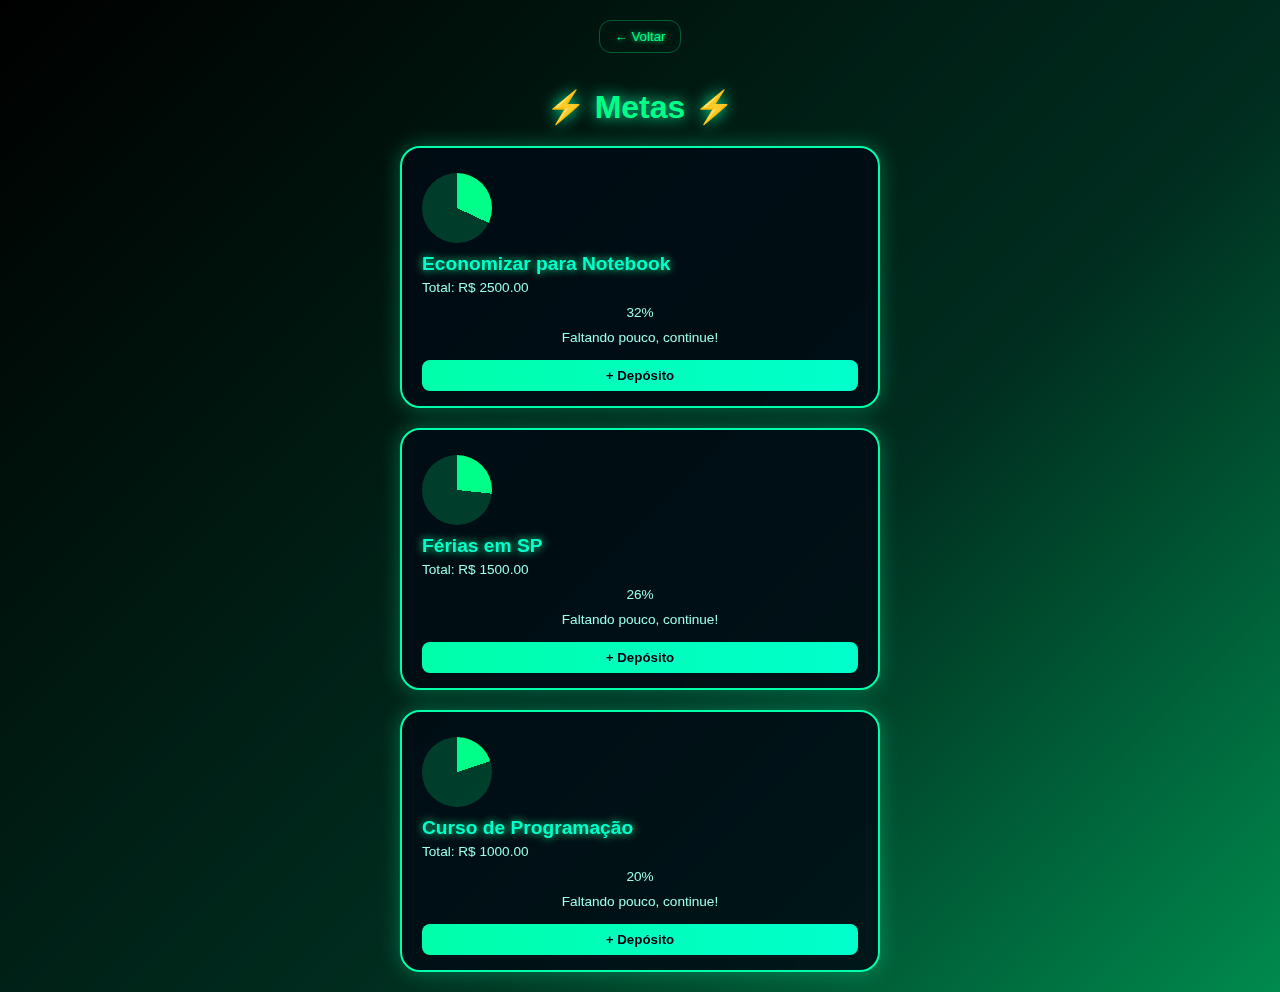
<file: metas.html>
<!DOCTYPE html>
<html lang="pt-BR">
<head>
<meta charset="UTF-8" />
<meta name="viewport" content="width=device-width, initial-scale=1.0" />
<title>Educa+ Metas Futuristas</title>
<style>
* {margin:0; padding:0; box-sizing:border-box; font-family:'Poppins',sans-serif;}
body {
  background: linear-gradient(135deg,#000,#002d1f 60%,#00ff88 150%);
  color:#fff;
  min-height:100vh;
  display:flex;
  flex-direction:column;
  align-items:center;
  padding:20px;
  overflow-x:hidden;
}
h1 { text-align:center; font-size:2em; margin:20px 0; color:#00ff88; text-shadow:0 0 15px #00ffaa; }

.back-btn {
  background:none;
  border:1px solid rgba(0,255,136,0.3);
  color:#00ff88;
  border-radius:12px;
  padding:8px 14px;
  cursor:pointer;
  margin-bottom:15px;
  text-shadow:0 0 5px #00ff88;
  transition:0.3s;
}
.back-btn:hover { background: rgba(0,255,136,0.1); box-shadow:0 0 15px #00ff88; }

#metasContainer { display:flex; flex-direction:column; gap:20px; width:100%; max-width:480px; position:relative; }

.meta-container {
  display:flex;
  flex-direction:column;
  background: rgba(0,10,20,0.85);
  border:2px solid #00ffaa;
  border-radius:20px;
  padding:15px 20px;
  backdrop-filter: blur(8px);
  box-shadow:0 0 20px #00ffaa55;
  position:relative;
  overflow:hidden;
  animation: fadeIn 0.5s ease forwards;
}
.meta-info { display:flex; flex-direction:column; gap:5px; margin-top:10px; }
.meta-info span { font-size:0.85em; color:#99ffee; }
.meta-header h2 { font-size:1.2em; color:#00ffcc; text-shadow:0 0 8px #00ff99; }

.progress-circle {
  width:70px; height:70px; border-radius:50%;
  background: conic-gradient(#00ff88 0%, rgba(0,255,136,0.2) 0%);
  display:flex; align-items:center; justify-content:center;
  position:relative;
  margin-top:10px;
  transition: background 0.5s;
}
.percent { font-size:0.7em; text-align:center; margin-top:5px; color:#bff; }

.mensagem { font-size:0.85em; color:#aaffff; text-align:center; margin-top:5px; animation: pulse 2s infinite; }

.btn-deposito { margin-top:10px; padding:8px 12px; border:none; border-radius:8px; background:linear-gradient(90deg,#00ffaa,#00ffcc); color:#000; font-weight:bold; cursor:pointer; text-shadow:0 0 4px #00ffee; transition:0.3s; }
.btn-deposito:hover { transform:scale(1.05); box-shadow:0 0 15px #00ffaa; }

.no-meta { text-align:center; margin-top:80px; color:#00ffaa; font-size:1em; text-shadow:0 0 8px #00ffcc; animation: pulse 2s infinite; }

@keyframes pulse { 0%,100%{opacity:1;} 50%{opacity:0.5;} }
@keyframes fadeIn { from {opacity:0; transform:translateY(20px);} to {opacity:1; transform:translateY(0);} }
</style>
</head>
<body>

<button class="back-btn" onclick="window.location.href='index3.html'">← Voltar</button>
<h1>⚡ Metas ⚡</h1>

<div id="metasContainer"></div>
<div id="noMetaMsg" class="no-meta" style="display:none;">Parece que você não tem metas...</div>

<script>
// ====== SALDO OCULTO ======
if (!localStorage.getItem('saldo_valor')) localStorage.setItem('saldo_valor', JSON.stringify(1850));
let saldoValor = parseFloat(JSON.parse(localStorage.getItem('saldo_valor')));

// ====== ELEMENTOS ======
const metasContainer = document.getElementById('metasContainer');

// ====== METAS PRÉ-DEFINIDAS ======
let metas = [
  {nome:"Economizar para Notebook", total:2500, acumulado:800},
  {nome:"Férias em SP", total:1500, acumulado:400},
  {nome:"Curso de Programação", total:1000, acumulado:200}
];

// ====== FUNÇÃO DE CRIAR CARD ======
function criarCardMeta(nome,total,acumulado=0){
  const div=document.createElement('div');
  div.classList.add('meta-container');
  div.innerHTML=`
    <div class="progress-circle"></div>
    <div class="meta-info">
      <div class="meta-header"><h2>${nome}</h2></div>
      <span>Total: R$ ${total.toFixed(2)}</span>
      <span class="percent">0%</span>
      <span class="mensagem">Vamos lá! Você consegue!</span>
      <button class="btn-deposito">+ Depósito</button>
    </div>
  `;
  const circle = div.querySelector('.progress-circle');
  const percent = div.querySelector('.percent');
  const mensagem = div.querySelector('.mensagem');
  const btnDep = div.querySelector('.btn-deposito');

  function atualizar(){
    const p=Math.min((acumulado/total)*100,100);
    circle.style.background=`conic-gradient(#00ff88 ${p}%, rgba(0,255,136,0.2) ${p}%)`;
    percent.textContent=Math.floor(p)+'%';
    if(p==0) mensagem.textContent="Vamos lá! Você consegue!";
    else if(p<50) mensagem.textContent="Faltando pouco, continue!";
    else if(p<100) mensagem.textContent="Quase lá, não desista!";
    else mensagem.textContent="🎉 Parabéns! Meta concluída!";
  }
  atualizar();

  btnDep.addEventListener('click', ()=>{
    const valor=parseFloat(prompt(`Quanto deseja depositar?\nSaldo disponível: R$ ${saldoValor.toFixed(2)}`));
    if(!valor||valor<=0) return;
    if(valor>saldoValor){alert('Saldo insuficiente!'); return;}
    acumulado+=valor;
    saldoValor-=valor;
    localStorage.setItem('saldo_valor',JSON.stringify(saldoValor));
    atualizar();
  });

  metasContainer.appendChild(div);
}

// ====== CARREGAR METAS ======
metas.forEach(meta=>criarCardMeta(meta.nome,meta.total,meta.acumulado));
</script>

</body>
</html>
</file>
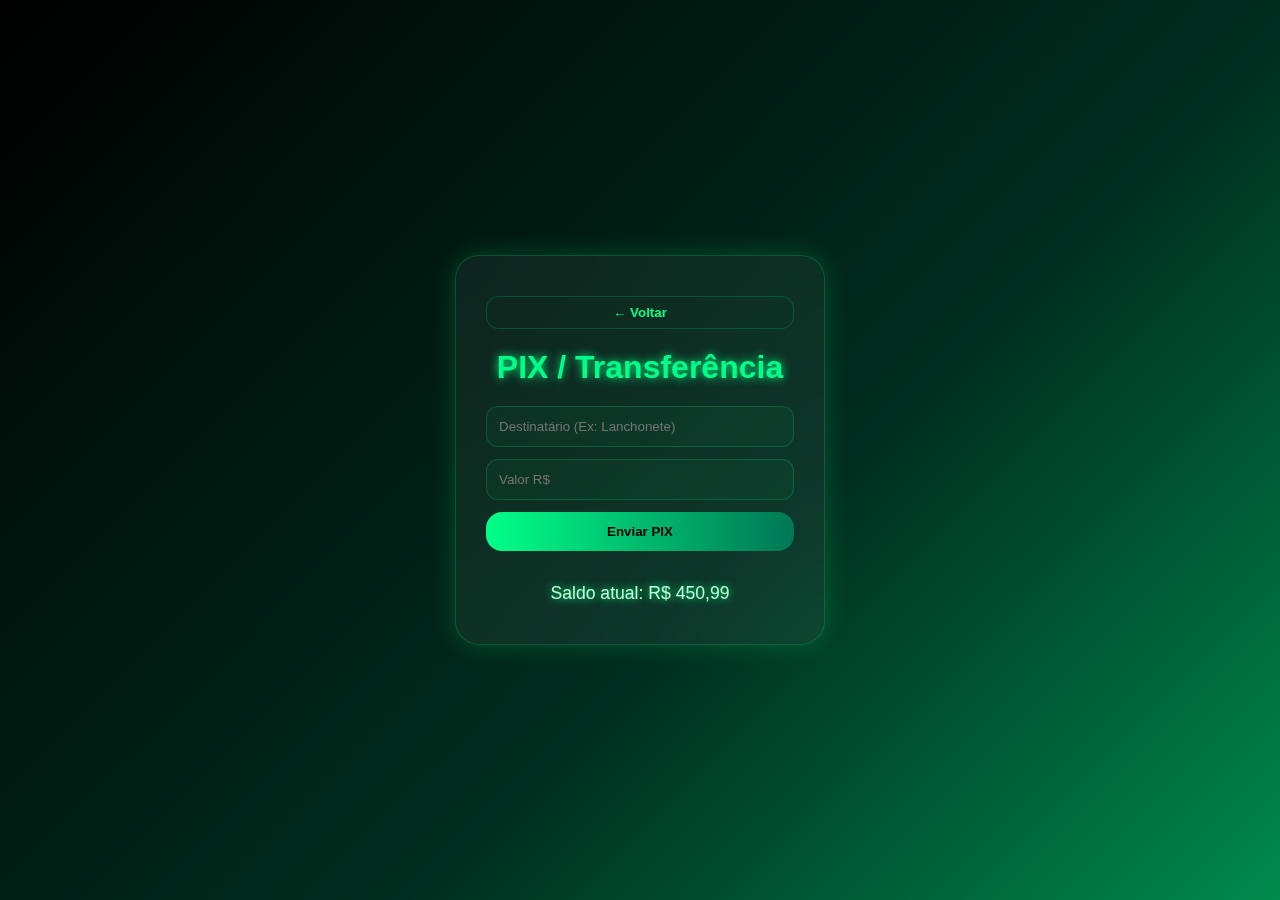
<file: pix.html>
<!DOCTYPE html>
<html lang="pt-BR">
<head>
<meta charset="UTF-8" />
<meta name="viewport" content="width=device-width, initial-scale=1.0" />
<title>PIX - First Bank</title>
<style>
* { margin:0; padding:0; box-sizing:border-box; font-family:'Poppins',sans-serif; }
body {
  height:100vh;
  display:flex;
  justify-content:center;
  align-items:center;
  padding:20px;
  background: linear-gradient(135deg,#000,#002d1f 60%,#00ff88 150%);
  color:#fff;
}
.app {
  background: rgba(255,255,255,0.05);
  border:1px solid rgba(0,255,136,0.2);
  backdrop-filter: blur(18px);
  border-radius:24px;
  padding:40px 30px;
  width:370px;
  max-width:100%;
  box-shadow:0 0 25px rgba(0,255,136,0.2);
  text-align:center;
}
h1 {
  color:#00ff88;
  margin-bottom:20px;
  text-shadow:0 0 10px #00ff88;
}
input {
  width:100%;
  padding:12px;
  border-radius:12px;
  border:1px solid rgba(0,255,136,0.2);
  background:rgba(0,255,136,0.04);
  color:#fff;
  margin-bottom:12px;
}
button {
  padding:12px;
  border:none;
  border-radius:16px;
  background:linear-gradient(90deg,#00ff88,#007755);
  color:#000;
  font-weight:600;
  cursor:pointer;
  width:100%;
  margin-bottom:12px;
}
.back-btn {
  background:none;
  border:1px solid rgba(0,255,136,0.2);
  color:#00ff88;
  border-radius:12px;
  padding:8px 12px;
  cursor:pointer;
  margin-bottom:20px;
}
.warning {
  font-size:0.9rem;
  color:#ffd9d9;
  margin-bottom:10px;
  display:none;
}
.saldo {
  margin-top:20px;
  font-size:1.1rem;
  color:#bfffd6;
  text-shadow:0 0 8px #00ff88;
}
@media(max-width:480px){
  .app{padding:28px 20px;}
  h1{font-size:1.4rem;}
}
</style>
</head>
<body>

<div class="app">
  <button class="back-btn" onclick="window.location.href='index3.html'">← Voltar</button>
  <h1>PIX / Transferência</h1>

  <div class="warning" id="msg"></div>

  <input type="text" id="dest" placeholder="Destinatário (Ex: Lanchonete)">
  <input type="number" id="valor" placeholder="Valor R$" step="0.01" min="0">
  <button id="btnTransferir">Enviar PIX</button>

  <div class="saldo" id="saldo"></div>
</div>

<script>
const destEl = document.getElementById('dest');
const valorEl = document.getElementById('valor');
const btn = document.getElementById('btnTransferir');
const msgEl = document.getElementById('msg');
const saldoEl = document.getElementById('saldo');

// Inicializa saldo
if (!localStorage.getItem('saldo_valor')) {
  localStorage.setItem('saldo_valor', JSON.stringify(450.99));
}

// Formatação BRL
function formatBRL(n) {
  return n.toLocaleString('pt-BR', { style: 'currency', currency: 'BRL' });
}

// Funções de saldo
function getSaldo() {
  return parseFloat(JSON.parse(localStorage.getItem('saldo_valor') || '0'));
}
function setSaldo(v) {
  localStorage.setItem('saldo_valor', JSON.stringify(v));
  atualizarSaldo();
}
function atualizarSaldo() {
  saldoEl.textContent = `Saldo atual: ${formatBRL(getSaldo())}`;
}

// Inicializa saldo
atualizarSaldo();

// Ação do botão PIX
btn.addEventListener('click', () => {
  msgEl.style.display = 'none';
  msgEl.style.color = '#ffd9d9';

  const dest = destEl.value.trim();
  const valor = parseFloat(valorEl.value);

  if (!dest || isNaN(valor) || valor <= 0) {
    msgEl.textContent = 'Preencha destinatário e valor válidos.';
    msgEl.style.display = 'block';
    return;
  }

  const saldoAtual = getSaldo();
  if (valor > saldoAtual) {
    msgEl.textContent = 'Saldo insuficiente.';
    msgEl.style.display = 'block';
    return;
  }

  // Atualiza saldo
  setSaldo(Number((saldoAtual - valor).toFixed(2)));

  // SALVA O GASTO NO LOCALSTORAGE
  const gastos = JSON.parse(localStorage.getItem('gastos')) || [];
  gastos.push({
    tipo: 'pix',
    descricao: dest,
    valor: valor,
    data: new Date().toISOString()
  });
  localStorage.setItem('gastos', JSON.stringify(gastos));

  msgEl.textContent = `PIX de ${formatBRL(valor)} enviado para ${dest}!`;
  msgEl.style.color = '#bfffd6';
  msgEl.style.display = 'block';
  destEl.value = '';
  valorEl.value = '';

  // Atualiza visualmente
  localStorage.setItem('saldo_updated_at', Date.now());
});
</script>

</body>
</html>
</file>
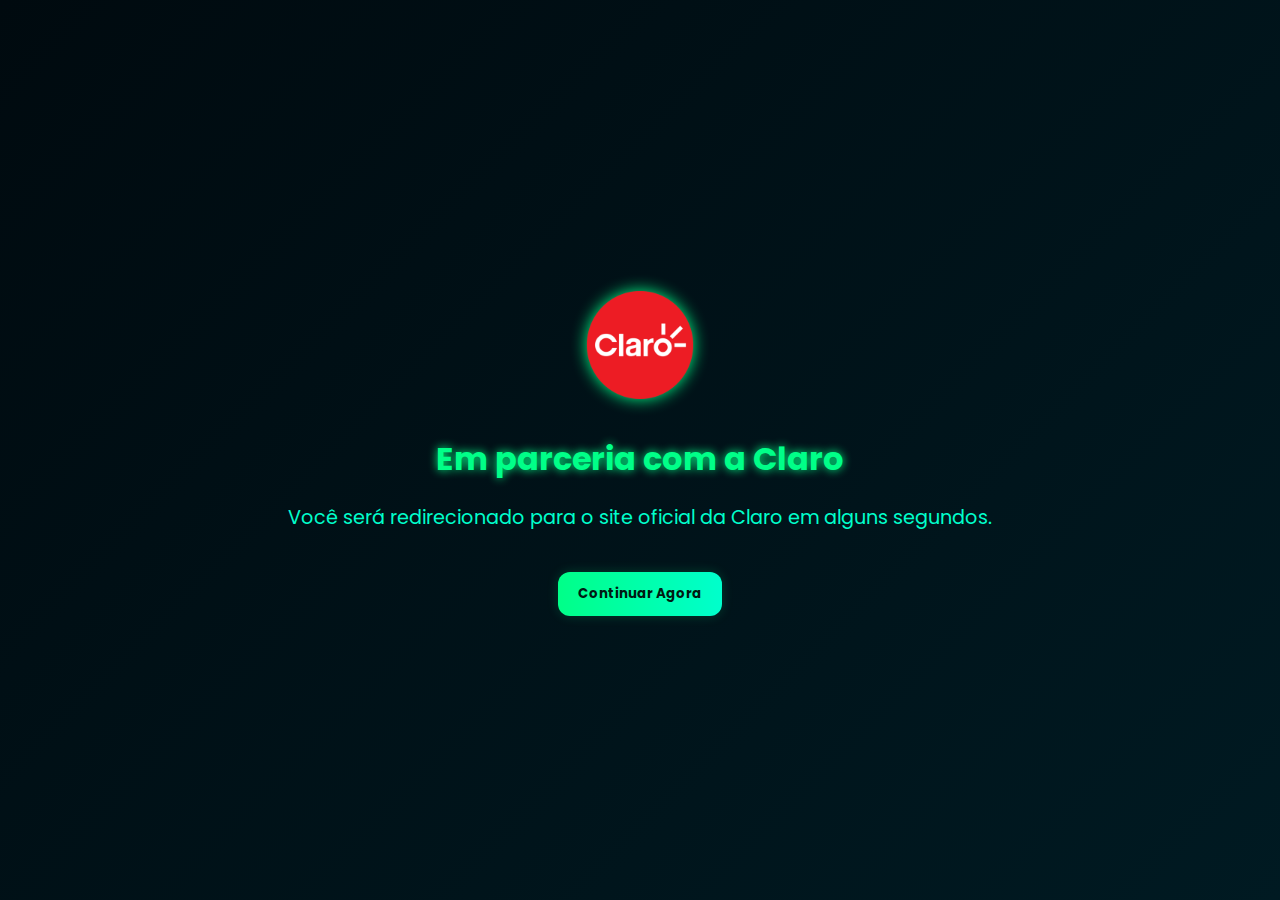
<file: recarga.html>
<!DOCTYPE html>
<html lang="pt-BR">
<head>
<meta charset="UTF-8">
<meta name="viewport" content="width=device-width, initial-scale=1.0">
<title>Parceria Claro - Educa Finance</title>
<link href="https://fonts.googleapis.com/css2?family=Poppins:wght@400;600;700&display=swap" rel="stylesheet">
<style>
:root{
  --bg1:#000a0f;
  --bg2:#001a22;
  --neon:#00ff88;
  --neon-accent:#00ffcc;
  --card-radius:16px;
}
*{box-sizing:border-box;margin:0;padding:0;font-family:'Poppins',sans-serif;color:#e7fff2;}
body{
  background: linear-gradient(135deg,var(--bg1),var(--bg2));
  min-height:100vh;
  display:flex;
  justify-content:center;
  align-items:center;
  flex-direction:column;
  padding:20px;
  text-align:center;
  overflow:hidden;
}
h1{
  font-size:2rem;
  color:var(--neon);
  text-shadow:0 0 10px var(--neon);
  margin-bottom:20px;
}
p{
  font-size:1.2rem;
  color:#00ffcc;
  margin-bottom:40px;
}
.btn{
  background: linear-gradient(90deg,var(--neon),var(--neon-accent));
  border:none;
  color:#001a12;
  padding:12px 20px;
  border-radius:12px;
  font-weight:700;
  cursor:pointer;
  box-shadow:0 0 12px rgba(0,255,136,0.18);
  transition:0.3s;
}
.btn:hover{box-shadow:0 0 24px rgba(0,255,136,0.28);}
.logo{
  width:120px;
  margin-bottom:30px;
  filter:drop-shadow(0 0 8px var(--neon));
  animation:neonPulse 1.5s infinite;
}
@keyframes neonPulse{
  0%,100%{filter:drop-shadow(0 0 8px var(--neon));}
  50%{filter:drop-shadow(0 0 20px var(--neon-accent));}
}
</style>
</head>
<body>

<img src="claro.png" alt="Claro Logo" class="logo">
<h1>Em parceria com a Claro</h1>
<p>Você será redirecionado para o site oficial da Claro em alguns segundos.</p>
<button class="btn" id="continuarBtn">Continuar Agora</button>

<script>
const redirectURL = "https://www.claro.com.br";

// redireciona após 5 segundos
setTimeout(() => {
  window.location.href = redirectURL;
}, 3000);

// botão de redirecionamento imediato
document.getElementById('continuarBtn').onclick = () => {
  window.location.href = redirectURL;
};
</script>

</body>
</html>
</file>
